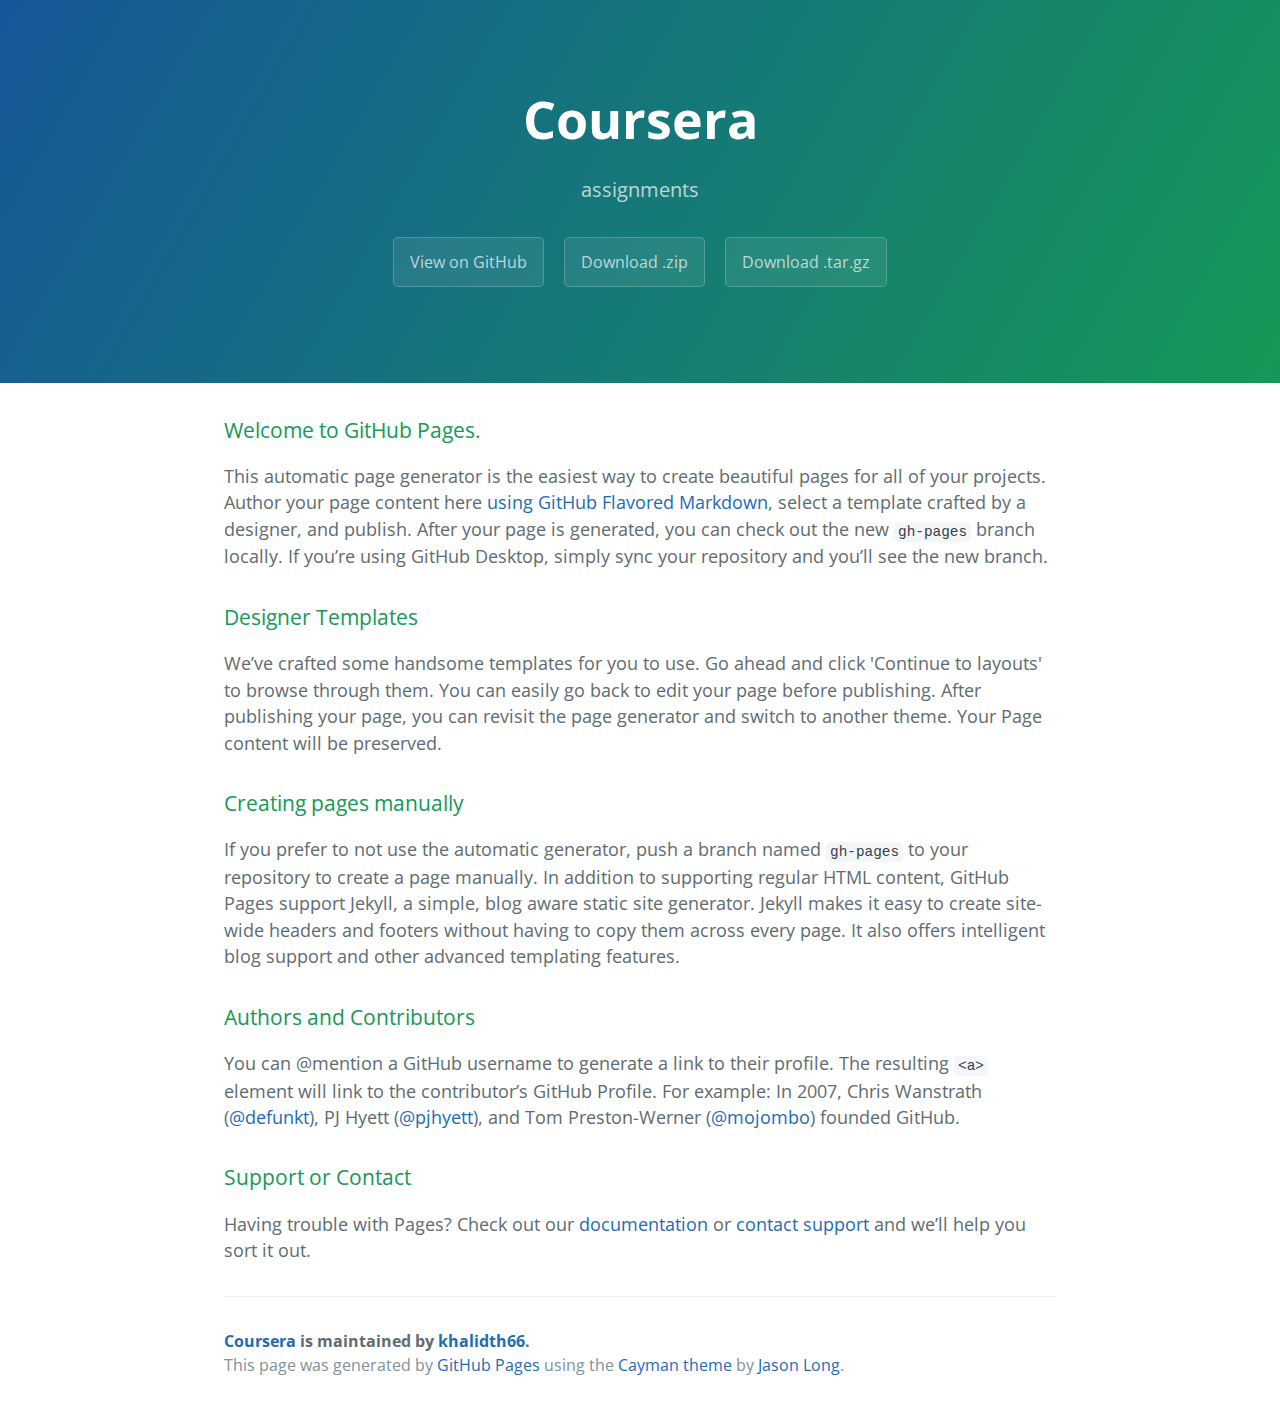
<file: index.html>
<!DOCTYPE html>
<html lang="en-us">
  <head>
    <meta charset="UTF-8">
    <title>Coursera by khalidth66</title>
    <meta name="viewport" content="width=device-width, initial-scale=1">
    <link rel="stylesheet" type="text/css" href="stylesheets/normalize.css" media="screen">
    <link href='https://fonts.googleapis.com/css?family=Open+Sans:400,700' rel='stylesheet' type='text/css'>
    <link rel="stylesheet" type="text/css" href="stylesheets/stylesheet.css" media="screen">
    <link rel="stylesheet" type="text/css" href="stylesheets/github-light.css" media="screen">
  </head>
  <body>
    <section class="page-header">
      <h1 class="project-name">Coursera</h1>
      <h2 class="project-tagline">assignments</h2>
      <a href="https://github.com/khalidth66/coursera" class="btn">View on GitHub</a>
      <a href="https://github.com/khalidth66/coursera/zipball/master" class="btn">Download .zip</a>
      <a href="https://github.com/khalidth66/coursera/tarball/master" class="btn">Download .tar.gz</a>
    </section>

    <section class="main-content">
      <h3>
<a id="welcome-to-github-pages" class="anchor" href="#welcome-to-github-pages" aria-hidden="true"><span aria-hidden="true" class="octicon octicon-link"></span></a>Welcome to GitHub Pages.</h3>

<p>This automatic page generator is the easiest way to create beautiful pages for all of your projects. Author your page content here <a href="https://guides.github.com/features/mastering-markdown/">using GitHub Flavored Markdown</a>, select a template crafted by a designer, and publish. After your page is generated, you can check out the new <code>gh-pages</code> branch locally. If you’re using GitHub Desktop, simply sync your repository and you’ll see the new branch.</p>

<h3>
<a id="designer-templates" class="anchor" href="#designer-templates" aria-hidden="true"><span aria-hidden="true" class="octicon octicon-link"></span></a>Designer Templates</h3>

<p>We’ve crafted some handsome templates for you to use. Go ahead and click 'Continue to layouts' to browse through them. You can easily go back to edit your page before publishing. After publishing your page, you can revisit the page generator and switch to another theme. Your Page content will be preserved.</p>

<h3>
<a id="creating-pages-manually" class="anchor" href="#creating-pages-manually" aria-hidden="true"><span aria-hidden="true" class="octicon octicon-link"></span></a>Creating pages manually</h3>

<p>If you prefer to not use the automatic generator, push a branch named <code>gh-pages</code> to your repository to create a page manually. In addition to supporting regular HTML content, GitHub Pages support Jekyll, a simple, blog aware static site generator. Jekyll makes it easy to create site-wide headers and footers without having to copy them across every page. It also offers intelligent blog support and other advanced templating features.</p>

<h3>
<a id="authors-and-contributors" class="anchor" href="#authors-and-contributors" aria-hidden="true"><span aria-hidden="true" class="octicon octicon-link"></span></a>Authors and Contributors</h3>

<p>You can @mention a GitHub username to generate a link to their profile. The resulting <code>&lt;a&gt;</code> element will link to the contributor’s GitHub Profile. For example: In 2007, Chris Wanstrath (<a href="https://github.com/defunkt" class="user-mention">@defunkt</a>), PJ Hyett (<a href="https://github.com/pjhyett" class="user-mention">@pjhyett</a>), and Tom Preston-Werner (<a href="https://github.com/mojombo" class="user-mention">@mojombo</a>) founded GitHub.</p>

<h3>
<a id="support-or-contact" class="anchor" href="#support-or-contact" aria-hidden="true"><span aria-hidden="true" class="octicon octicon-link"></span></a>Support or Contact</h3>

<p>Having trouble with Pages? Check out our <a href="https://help.github.com/pages">documentation</a> or <a href="https://github.com/contact">contact support</a> and we’ll help you sort it out.</p>

      <footer class="site-footer">
        <span class="site-footer-owner"><a href="https://github.com/khalidth66/coursera">Coursera</a> is maintained by <a href="https://github.com/khalidth66">khalidth66</a>.</span>

        <span class="site-footer-credits">This page was generated by <a href="https://pages.github.com">GitHub Pages</a> using the <a href="https://github.com/jasonlong/cayman-theme">Cayman theme</a> by <a href="https://twitter.com/jasonlong">Jason Long</a>.</span>
      </footer>

    </section>

  
  </body>
</html>
</file>
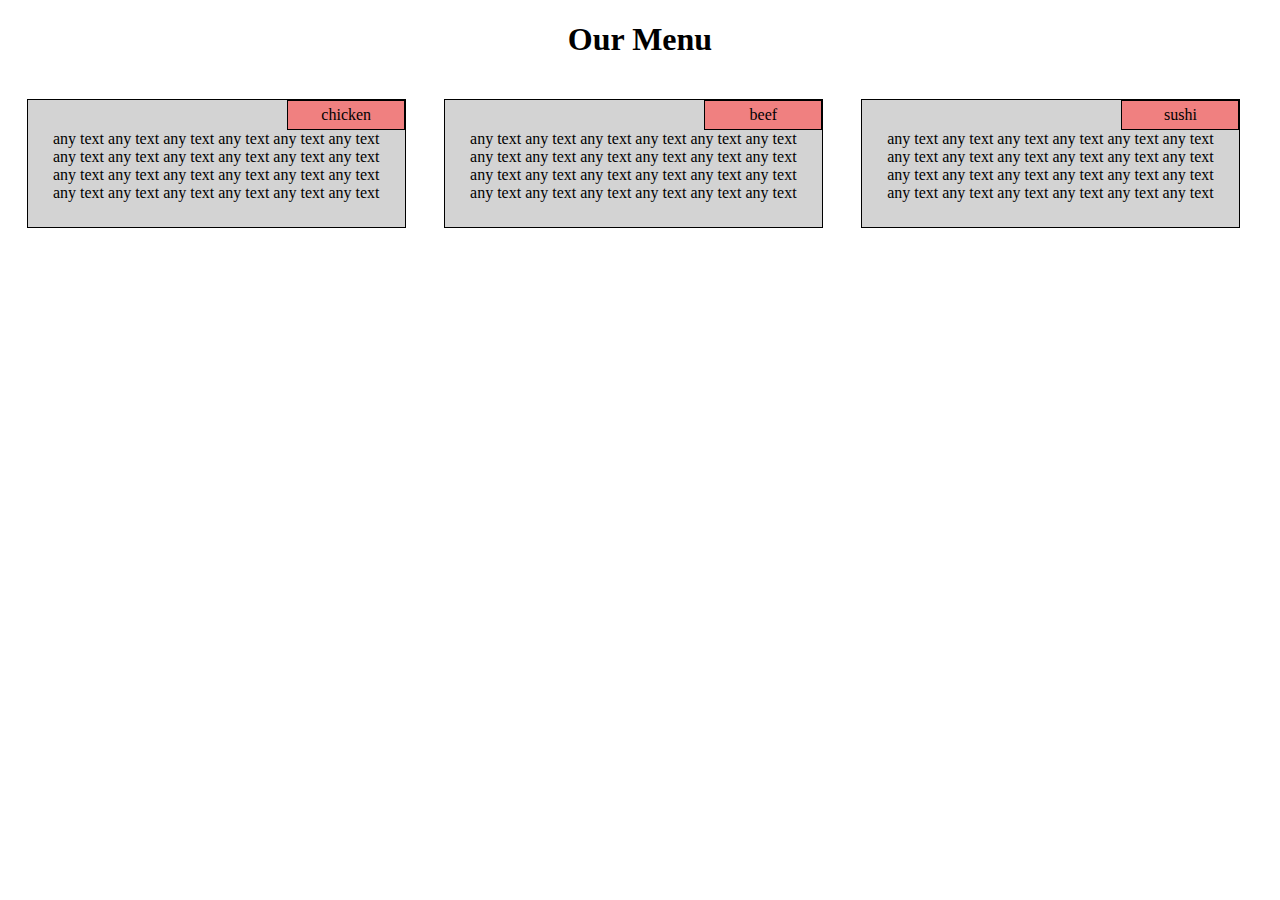
<file: week2/week2/index.html>
﻿<!DOCTYPE html>
<html xmlns="http://www.w3.org/1999/xhtml">
<head>
    <title>Assignment Solution For Moudel 2</title>
    <link rel="stylesheet" href="StyleSheet.css">
</head>
<body>

    <h1 class="hourmenu">Our Menu</h1>


    
            <section class="sec1">
                    <p class="subject">chicken</p>
                <p class="pcler">
                    any text any text any text any text any text any text any text any text any text any text any text any text
                    any text any text any text any text any text any text any text any text any text any text any text any text
                </p>
            </section>

            <section class="sec2">                
                    <p  class="subject">beef</p>
                <p class="pcler">
                    any text any text any text any text any text any text any text any text any text any text any text any text
                    any text any text any text any text any text any text any text any text any text any text any text any text
                </p>                
            </section>
            
        
            <section class="sec3">
                    <p class="subject">sushi</p>
                <p class="pcler">
                    any text any text any text any text any text any text any text any text any text any text any text any text
                    any text any text any text any text any text any text any text any text any text any text any text any text
                </p>               
            </section>
        
        
</body>
</html>
</file>
<file: stylesheets/stylesheet.css>
* {
  box-sizing: border-box; }

body {
  padding: 0;
  margin: 0;
  font-family: "Open Sans", "Helvetica Neue", Helvetica, Arial, sans-serif;
  font-size: 16px;
  line-height: 1.5;
  color: #606c71; }

a {
  color: #1e6bb8;
  text-decoration: none; }
  a:hover {
    text-decoration: underline; }

.btn {
  display: inline-block;
  margin-bottom: 1rem;
  color: rgba(255, 255, 255, 0.7);
  background-color: rgba(255, 255, 255, 0.08);
  border-color: rgba(255, 255, 255, 0.2);
  border-style: solid;
  border-width: 1px;
  border-radius: 0.3rem;
  transition: color 0.2s, background-color 0.2s, border-color 0.2s; }
  .btn + .btn {
    margin-left: 1rem; }

.btn:hover {
  color: rgba(255, 255, 255, 0.8);
  text-decoration: none;
  background-color: rgba(255, 255, 255, 0.2);
  border-color: rgba(255, 255, 255, 0.3); }

@media screen and (min-width: 64em) {
  .btn {
    padding: 0.75rem 1rem; } }

@media screen and (min-width: 42em) and (max-width: 64em) {
  .btn {
    padding: 0.6rem 0.9rem;
    font-size: 0.9rem; } }

@media screen and (max-width: 42em) {
  .btn {
    display: block;
    width: 100%;
    padding: 0.75rem;
    font-size: 0.9rem; }
    .btn + .btn {
      margin-top: 1rem;
      margin-left: 0; } }

.page-header {
  color: #fff;
  text-align: center;
  background-color: #159957;
  background-image: linear-gradient(120deg, #155799, #159957); }

@media screen and (min-width: 64em) {
  .page-header {
    padding: 5rem 6rem; } }

@media screen and (min-width: 42em) and (max-width: 64em) {
  .page-header {
    padding: 3rem 4rem; } }

@media screen and (max-width: 42em) {
  .page-header {
    padding: 2rem 1rem; } }

.project-name {
  margin-top: 0;
  margin-bottom: 0.1rem; }

@media screen and (min-width: 64em) {
  .project-name {
    font-size: 3.25rem; } }

@media screen and (min-width: 42em) and (max-width: 64em) {
  .project-name {
    font-size: 2.25rem; } }

@media screen and (max-width: 42em) {
  .project-name {
    font-size: 1.75rem; } }

.project-tagline {
  margin-bottom: 2rem;
  font-weight: normal;
  opacity: 0.7; }

@media screen and (min-width: 64em) {
  .project-tagline {
    font-size: 1.25rem; } }

@media screen and (min-width: 42em) and (max-width: 64em) {
  .project-tagline {
    font-size: 1.15rem; } }

@media screen and (max-width: 42em) {
  .project-tagline {
    font-size: 1rem; } }

.main-content :first-child {
  margin-top: 0; }
.main-content img {
  max-width: 100%; }
.main-content h1, .main-content h2, .main-content h3, .main-content h4, .main-content h5, .main-content h6 {
  margin-top: 2rem;
  margin-bottom: 1rem;
  font-weight: normal;
  color: #159957; }
.main-content p {
  margin-bottom: 1em; }
.main-content code {
  padding: 2px 4px;
  font-family: Consolas, "Liberation Mono", Menlo, Courier, monospace;
  font-size: 0.9rem;
  color: #383e41;
  background-color: #f3f6fa;
  border-radius: 0.3rem; }
.main-content pre {
  padding: 0.8rem;
  margin-top: 0;
  margin-bottom: 1rem;
  font: 1rem Consolas, "Liberation Mono", Menlo, Courier, monospace;
  color: #567482;
  word-wrap: normal;
  background-color: #f3f6fa;
  border: solid 1px #dce6f0;
  border-radius: 0.3rem; }
  .main-content pre > code {
    padding: 0;
    margin: 0;
    font-size: 0.9rem;
    color: #567482;
    word-break: normal;
    white-space: pre;
    background: transparent;
    border: 0; }
.main-content .highlight {
  margin-bottom: 1rem; }
  .main-content .highlight pre {
    margin-bottom: 0;
    word-break: normal; }
.main-content .highlight pre, .main-content pre {
  padding: 0.8rem;
  overflow: auto;
  font-size: 0.9rem;
  line-height: 1.45;
  border-radius: 0.3rem; }
.main-content pre code, .main-content pre tt {
  display: inline;
  max-width: initial;
  padding: 0;
  margin: 0;
  overflow: initial;
  line-height: inherit;
  word-wrap: normal;
  background-color: transparent;
  border: 0; }
  .main-content pre code:before, .main-content pre code:after, .main-content pre tt:before, .main-content pre tt:after {
    content: normal; }
.main-content ul, .main-content ol {
  margin-top: 0; }
.main-content blockquote {
  padding: 0 1rem;
  margin-left: 0;
  color: #819198;
  border-left: 0.3rem solid #dce6f0; }
  .main-content blockquote > :first-child {
    margin-top: 0; }
  .main-content blockquote > :last-child {
    margin-bottom: 0; }
.main-content table {
  display: block;
  width: 100%;
  overflow: auto;
  word-break: normal;
  word-break: keep-all; }
  .main-content table th {
    font-weight: bold; }
  .main-content table th, .main-content table td {
    padding: 0.5rem 1rem;
    border: 1px solid #e9ebec; }
.main-content dl {
  padding: 0; }
  .main-content dl dt {
    padding: 0;
    margin-top: 1rem;
    font-size: 1rem;
    font-weight: bold; }
  .main-content dl dd {
    padding: 0;
    margin-bottom: 1rem; }
.main-content hr {
  height: 2px;
  padding: 0;
  margin: 1rem 0;
  background-color: #eff0f1;
  border: 0; }

@media screen and (min-width: 64em) {
  .main-content {
    max-width: 64rem;
    padding: 2rem 6rem;
    margin: 0 auto;
    font-size: 1.1rem; } }

@media screen and (min-width: 42em) and (max-width: 64em) {
  .main-content {
    padding: 2rem 4rem;
    font-size: 1.1rem; } }

@media screen and (max-width: 42em) {
  .main-content {
    padding: 2rem 1rem;
    font-size: 1rem; } }

.site-footer {
  padding-top: 2rem;
  margin-top: 2rem;
  border-top: solid 1px #eff0f1; }

.site-footer-owner {
  display: block;
  font-weight: bold; }

.site-footer-credits {
  color: #819198; }

@media screen and (min-width: 64em) {
  .site-footer {
    font-size: 1rem; } }

@media screen and (min-width: 42em) and (max-width: 64em) {
  .site-footer {
    font-size: 1rem; } }

@media screen and (max-width: 42em) {
  .site-footer {
    font-size: 0.9rem; } }
</file>
<file: stylesheets/github-light.css>
/*
The MIT License (MIT)

Copyright (c) 2016 GitHub, Inc.

Permission is hereby granted, free of charge, to any person obtaining a copy
of this software and associated documentation files (the "Software"), to deal
in the Software without restriction, including without limitation the rights
to use, copy, modify, merge, publish, distribute, sublicense, and/or sell
copies of the Software, and to permit persons to whom the Software is
furnished to do so, subject to the following conditions:

The above copyright notice and this permission notice shall be included in all
copies or substantial portions of the Software.

THE SOFTWARE IS PROVIDED "AS IS", WITHOUT WARRANTY OF ANY KIND, EXPRESS OR
IMPLIED, INCLUDING BUT NOT LIMITED TO THE WARRANTIES OF MERCHANTABILITY,
FITNESS FOR A PARTICULAR PURPOSE AND NONINFRINGEMENT. IN NO EVENT SHALL THE
AUTHORS OR COPYRIGHT HOLDERS BE LIABLE FOR ANY CLAIM, DAMAGES OR OTHER
LIABILITY, WHETHER IN AN ACTION OF CONTRACT, TORT OR OTHERWISE, ARISING FROM,
OUT OF OR IN CONNECTION WITH THE SOFTWARE OR THE USE OR OTHER DEALINGS IN THE
SOFTWARE.

*/

.pl-c /* comment */ {
  color: #969896;
}

.pl-c1 /* constant, variable.other.constant, support, meta.property-name, support.constant, support.variable, meta.module-reference, markup.raw, meta.diff.header */,
.pl-s .pl-v /* string variable */ {
  color: #0086b3;
}

.pl-e /* entity */,
.pl-en /* entity.name */ {
  color: #795da3;
}

.pl-smi /* variable.parameter.function, storage.modifier.package, storage.modifier.import, storage.type.java, variable.other */,
.pl-s .pl-s1 /* string source */ {
  color: #333;
}

.pl-ent /* entity.name.tag */ {
  color: #63a35c;
}

.pl-k /* keyword, storage, storage.type */ {
  color: #a71d5d;
}

.pl-s /* string */,
.pl-pds /* punctuation.definition.string, string.regexp.character-class */,
.pl-s .pl-pse .pl-s1 /* string punctuation.section.embedded source */,
.pl-sr /* string.regexp */,
.pl-sr .pl-cce /* string.regexp constant.character.escape */,
.pl-sr .pl-sre /* string.regexp source.ruby.embedded */,
.pl-sr .pl-sra /* string.regexp string.regexp.arbitrary-repitition */ {
  color: #183691;
}

.pl-v /* variable */ {
  color: #ed6a43;
}

.pl-id /* invalid.deprecated */ {
  color: #b52a1d;
}

.pl-ii /* invalid.illegal */ {
  color: #f8f8f8;
  background-color: #b52a1d;
}

.pl-sr .pl-cce /* string.regexp constant.character.escape */ {
  font-weight: bold;
  color: #63a35c;
}

.pl-ml /* markup.list */ {
  color: #693a17;
}

.pl-mh /* markup.heading */,
.pl-mh .pl-en /* markup.heading entity.name */,
.pl-ms /* meta.separator */ {
  font-weight: bold;
  color: #1d3e81;
}

.pl-mq /* markup.quote */ {
  color: #008080;
}

.pl-mi /* markup.italic */ {
  font-style: italic;
  color: #333;
}

.pl-mb /* markup.bold */ {
  font-weight: bold;
  color: #333;
}

.pl-md /* markup.deleted, meta.diff.header.from-file */ {
  color: #bd2c00;
  background-color: #ffecec;
}

.pl-mi1 /* markup.inserted, meta.diff.header.to-file */ {
  color: #55a532;
  background-color: #eaffea;
}

.pl-mdr /* meta.diff.range */ {
  font-weight: bold;
  color: #795da3;
}

.pl-mo /* meta.output */ {
  color: #1d3e81;
}
</file>
<file: week2/week2/StyleSheet.css>
﻿

/***************************  basic  *********************************/

*{
    box-sizing:border-box;
}

.hourmenu {
text-align:center;

}


section {
    
    border: solid 1px black;
    background-color:lightgray;
    margin:1.5%;
    padding:0px 0px 20px 20px;
    height:auto;
    width:30%;
    float:left;
}

.subject{
    background-color:lightcoral;
    border: solid 1px black;
    width:33%;
    text-align:center;
    float:right;
    margin:0px;
    padding:5px;
    
}

.pcler{
    margin:5px;
    clear:both;
}


@media screen and (max-width: 991px) and (min-width: 768px) {
    .sec1{
        width:47%;
        float:left;
    }
    .sec2{
        width:47%;
        
    }
    .sec3{
        
        margin:auto;
        width:100%;
        clear:both;
    }

}

@media screen and (max-width: 767px) {
    section{
        margin:10px;
        width:100%;
        clear:right;
    }

}
/*
@media(min-width: 768px) and (max-width: 991px){
    .sec1{
        width:50%;
    }
    .sec2{
        width:50%;
    }
    .sec3{
        width:100%;
        
    }
}
 @media(min-width: 992px){
    .sec1{
        position:relative;
        width:100%;
        margin:auto;
    }
    .sec2{
        position:relative;
        width:100%;
    }
    .sec3{
        position:relative;
        width:100%;
        
    }
 }
/*
.hourmenu {
text-align:center;
font-size:large;
}
body{
    position:relative;
    background-color:aquamarine;
}


section {

    border: solid 1px black;
    background-color:gray;
    margin:1.5%;
    top:40px;
    padding:10px;
    height:auto;
    
}


#chid{
    background-color:lavender;
        border: solid 1px black;
    width:33%;
    text-align:center;
}
#beid{
    background-color:lightcoral;
        border: solid 1px black;
    width:33%;
    text-align:center;
}
#suid{
    background-color:lightpink;
        border: solid 1px black;
    width:33%;
    text-align:center;
}
.sec1{
    position:absolute;
    top:20%;
    left:1%;
    width:30%;
}

.sec2{
    position:absolute;
    top:20%;
    right:33%;
    width:30%;
}
.sec3{
    position:absolute;
    top:20%;
    right:1%;
    width:30%;
}

@media(min-width: 768px) and (max-width: 991px){
    .sec1{
        width:50%;
    }
    .sec2{
        width:50%;
    }
    .sec3{
        width:100%;
        top:auto;
    }
}
 @media(max-width: 767px){
    .sec1{
        position:relative;
        width:100%;
        margin:auto;
    }
    .sec2{
        position:relative;
        width:100%;
    }
    .sec3{
        position:relative;
        width:100%;
        
    }
 }
    */
</file>
